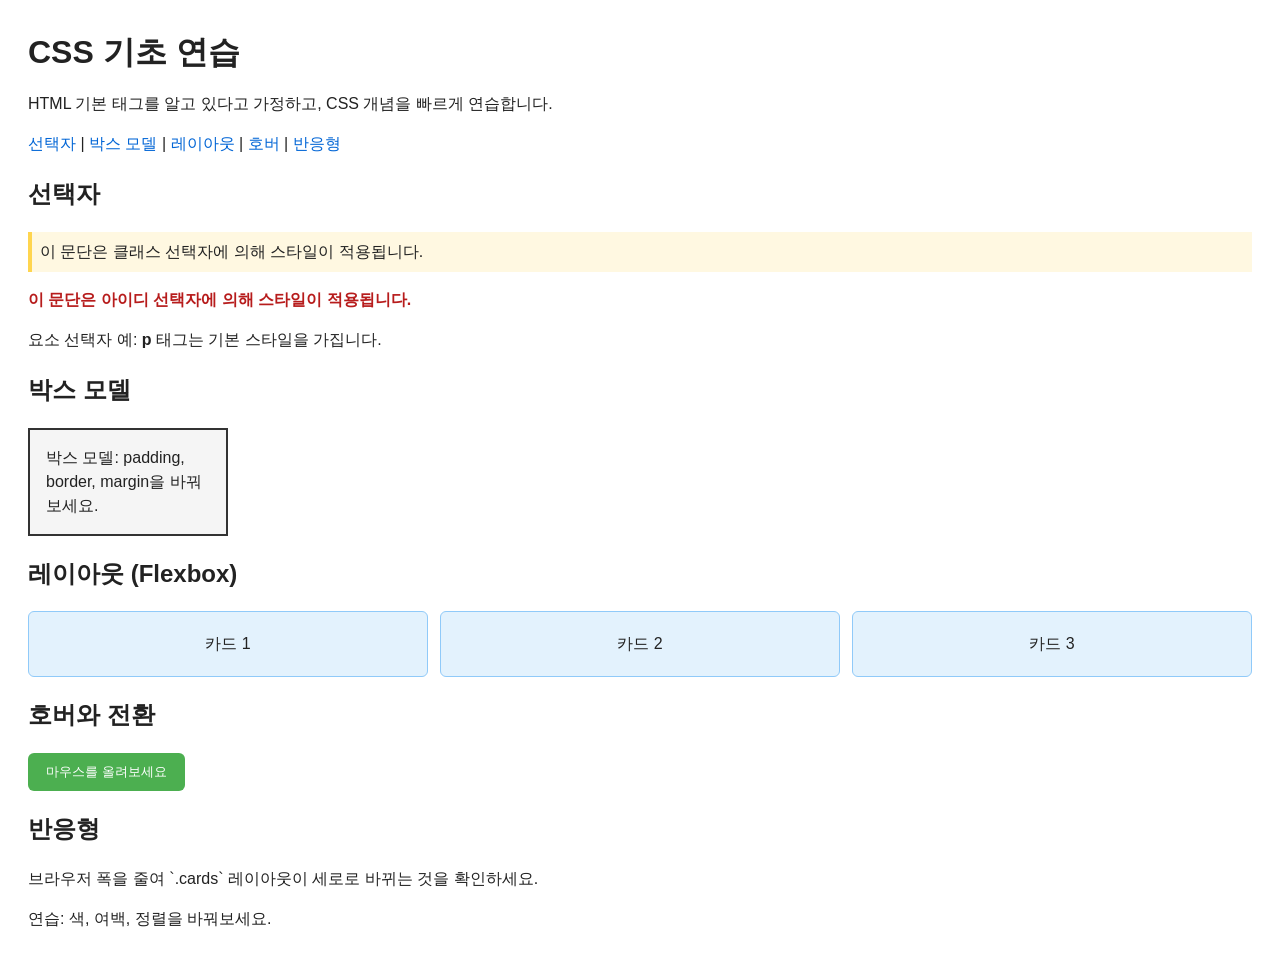
<file: 테스트용/css-기초/index.html>
<!doctype html>
<html lang="ko">
<head>
  <meta charset="utf-8">
  <meta name="viewport" content="width=device-width,initial-scale=1">
  <title>CSS 기초 연습</title>
  <link rel="stylesheet" href="styles.css">
</head>
<body>
  <header>
    <h1>CSS 기초 연습</h1>
    <p>HTML 기본 태그를 알고 있다고 가정하고, CSS 개념을 빠르게 연습합니다.</p>
  </header>

  <nav>
    <a href="#selectors">선택자</a> | <a href="#box">박스 모델</a> | <a href="#layout">레이아웃</a> | <a href="#hover">호버</a> | <a href="#responsive">반응형</a>
  </nav>

  <section id="selectors">
    <h2>선택자</h2>
    <p class="highlight">이 문단은 클래스 선택자에 의해 스타일이 적용됩니다.</p>
    <p id="unique">이 문단은 아이디 선택자에 의해 스타일이 적용됩니다.</p>
    <p>요소 선택자 예: <strong>p</strong> 태그는 기본 스타일을 가집니다.</p>
  </section>

  <section id="box">
    <h2>박스 모델</h2>
    <div class="box">박스 모델: padding, border, margin을 바꿔보세요.</div>
  </section>

  <section id="layout">
    <h2>레이아웃 (Flexbox)</h2>
    <div class="cards">
      <div class="card">카드 1</div>
      <div class="card">카드 2</div>
      <div class="card">카드 3</div>
    </div>
  </section>

  <section id="hover">
    <h2>호버와 전환</h2>
    <button class="btn">마우스를 올려보세요</button>
  </section>

  <section id="responsive">
    <h2>반응형</h2>
    <p>브라우저 폭을 줄여 `.cards` 레이아웃이 세로로 바뀌는 것을 확인하세요.</p>
  </section>

  <footer>
    <p>연습: 색, 여백, 정렬을 바꿔보세요.</p>
  </footer>
</body>
</html>
</file>
<file: 테스트용/css-기초/styles.css>
/* 기본 타이포그래피 */
body {
  font-family: Arial, sans-serif;
  padding: 20px;
  line-height: 1.5;
  color: #222;
}

header h1 { margin: 0 0 6px 0; }
nav { margin: 12px 0; }

/* 링크와 색상 */
a { color: #0366d6; text-decoration: none; }
a:hover { text-decoration: underline; }

/* 선택자 예제 */
.highlight { background: #fff8e1; padding: 8px; border-left: 4px solid #ffd54f; }
#unique { color: #b71c1c; font-weight: 700; }

/* 박스 모델 */
.box {
  width: 200px;
  padding: 16px;
  border: 2px solid #333;
  margin: 12px 0;
  background: #f5f5f5;
  box-sizing: border-box; /* padding을 포함한 크기 계산 */
}

/* Flexbox 레이아웃 */
.cards { display: flex; gap: 12px; margin: 12px 0; }
.card {
  flex: 1;
  padding: 20px;
  background: #e3f2fd;
  text-align: center;
  border-radius: 6px;
  border: 1px solid #90caf9;
}

/* 호버와 전환 */
.btn {
  background: #4caf50;
  color: #fff;
  padding: 10px 18px;
  border: none;
  border-radius: 6px;
  cursor: pointer;
  transition: transform 0.18s ease, background 0.18s ease;
}
.btn:hover { transform: translateY(-3px); background: #388e3c; }

/* 반응형 예제 */
@media (max-width: 600px) {
  .cards { flex-direction: column; }
}
</file>
